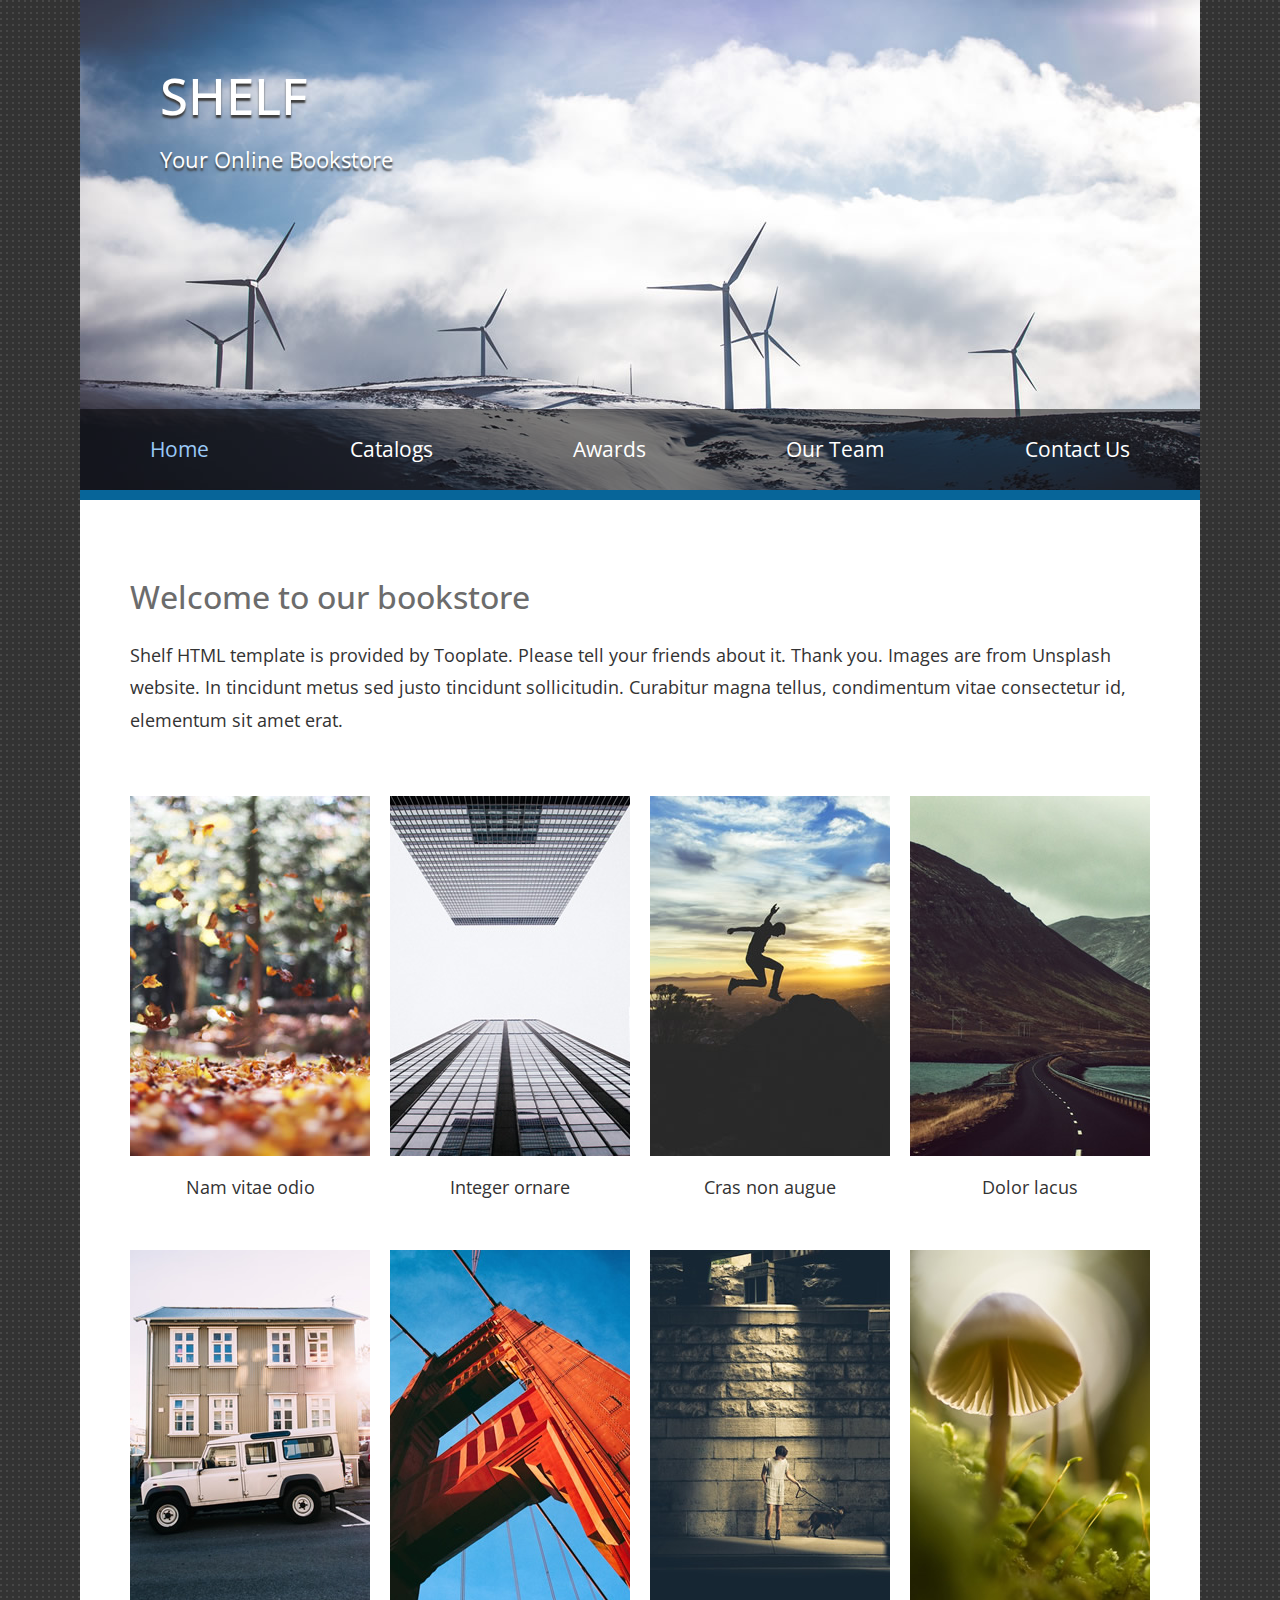
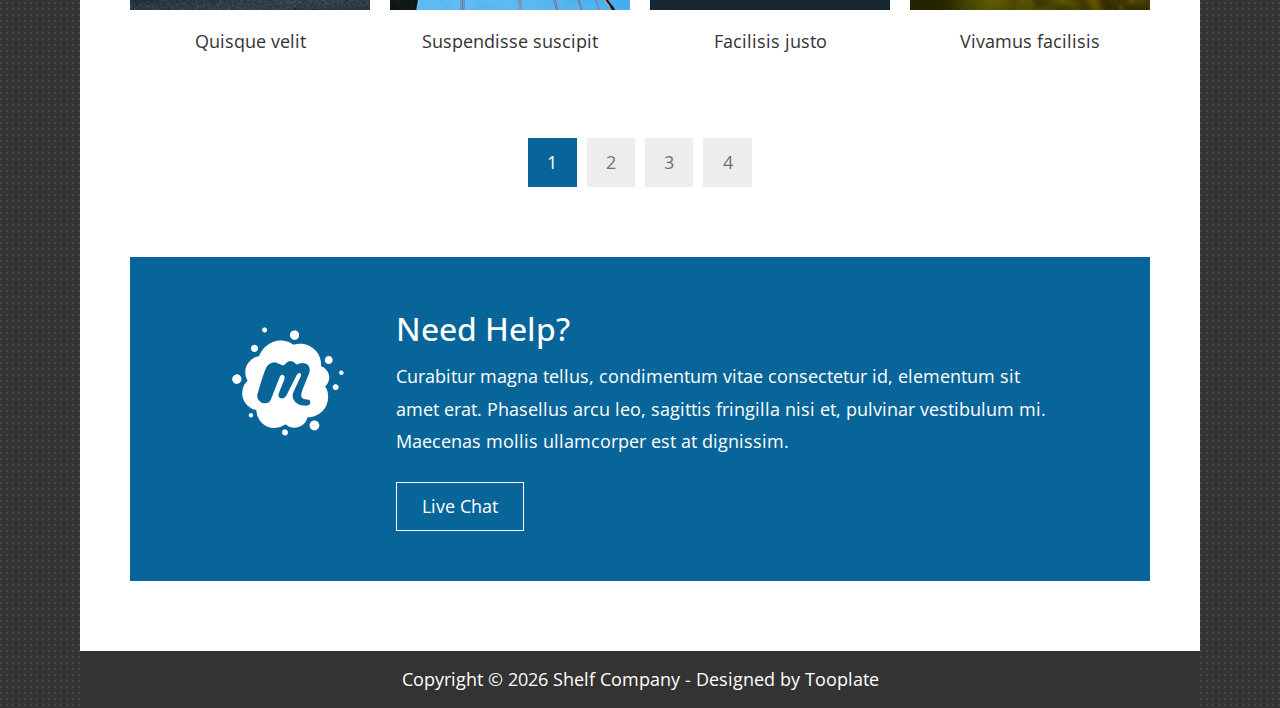
<file: templates/index.html>
<!DOCTYPE html>
<html>
<head>
    <meta charset="utf-8">
    <meta http-equiv="X-UA-Compatible" content="IE=edge">
    <meta name="viewport" content="width=device-width, initial-scale=1">
<!--

Template 2092 Shelf

http://www.tooplate.com/view/2092-shelf

-->
    <title>SHELF - Your Online Bookstore</title>

    <!-- load stylesheets -->
    <link rel="stylesheet" href="https://fonts.googleapis.com/css?family=Open+Sans:300,400">  <!-- Google web font "Open Sans" -->
    <link rel="stylesheet" href="font-awesome-4.7.0/css/font-awesome.min.css">                <!-- Font Awesome -->
    <link rel="stylesheet" href="css/bootstrap.min.css">                                      <!-- Bootstrap style -->
    <link rel="stylesheet" href="css/tooplate-style.css">                                   <!-- Templatemo style -->

    <!-- HTML5 shim and Respond.js for IE8 support of HTML5 elements and media queries -->
    <!-- WARNING: Respond.js doesn't work if you view the page via file:// -->
        <!--[if lt IE 9]>
          <script src="https://oss.maxcdn.com/html5shiv/3.7.2/html5shiv.min.js"></script>
          <script src="https://oss.maxcdn.com/respond/1.4.2/respond.min.js"></script>
          <![endif]-->
</head>

    <body>
        
        <div class="container">
            <header class="tm-site-header">
                <h1 class="tm-site-name">Shelf</h1>
                <p class="tm-site-description">Your Online Bookstore</p>
                
                <nav class="navbar navbar-expand-md tm-main-nav-container">
                    <button class="navbar-toggler" type="button" data-toggle="collapse" data-target="#tmMainNav" aria-controls="tmMainNav" aria-expanded="false" aria-label="Toggle navigation">
                            <i class="fa fa-bars"></i>
                    </button>

                    <div class="collapse navbar-collapse tm-main-nav" id="tmMainNav">
                        <ul class="nav nav-fill tm-main-nav-ul">
                            <li class="nav-item"><a class="nav-link active" href="index.html">Home</a></li>
                            <li class="nav-item"><a class="nav-link" href="#">Catalogs</a></li>
                            <li class="nav-item"><a class="nav-link" href="#">Awards</a></li>
                            <li class="nav-item"><a class="nav-link" href="team.html">Our Team</a></li>
                            <li class="nav-item"><a class="nav-link" href="contact.html">Contact Us</a></li>
                        </ul>
                    </div>
                </nav>
                
            </header>
            
            <div class="tm-main-content">
                <section class="tm-margin-b-l">
                    <header>
                        <h2 class="tm-main-title">Welcome to our bookstore</h2>    
                    </header>
                    
                    <p>Shelf HTML template is provided by Tooplate. Please tell your friends about it. Thank you. Images are from Unsplash website. In tincidunt metus sed justo tincidunt sollicitudin. Curabitur magna tellus, condimentum vitae consectetur id, elementum sit amet erat.</p>
                    
                    <div class="tm-gallery">
                        <div class="row">
                            <figure class="col-lg-3 col-md-4 col-sm-6 col-12 tm-gallery-item">
                                <a href="preview.html">
                                    <div class="tm-gallery-item-overlay">
                                        <img src="img/image-01.jpg" alt="Image" class="img-fluid tm-img-center">
                                    </div>
                                    
                                    <p class="tm-figcaption">Nam vitae odio</p>
                                </a>
                            </figure>
                            <figure class="col-lg-3 col-md-4 col-sm-6 col-12 tm-gallery-item">
                                <a href="preview.html">
                                    <div class="tm-gallery-item-overlay">
                                        <img src="img/image-02.jpg" alt="Image" class="img-fluid tm-img-center">
                                    </div>
                                    <p class="tm-figcaption">Integer ornare</p>
                                </a>
                            </figure>
                            <figure class="col-lg-3 col-md-4 col-sm-6 col-12 tm-gallery-item">
                                <a href="preview.html">
                                    <div class="tm-gallery-item-overlay">
                                        <img src="img/image-03.jpg" alt="Image" class="img-fluid tm-img-center">
                                    </div>
                                    <p class="tm-figcaption">Cras non augue</p>
                                </a>
                            </figure>
                            <figure class="col-lg-3 col-md-4 col-sm-6 col-12 tm-gallery-item">
                                <a href="preview.html">
                                    <div class="tm-gallery-item-overlay">
                                        <img src="img/image-04.jpg" alt="Image" class="img-fluid tm-img-center">
                                    </div>
                                    <p class="tm-figcaption">Dolor lacus</p>
                                </a>
                            </figure>
                            <figure class="col-lg-3 col-md-4 col-sm-6 col-12 tm-gallery-item">
                                <a href="preview.html">
                                    <div class="tm-gallery-item-overlay">
                                        <img src="img/image-05.jpg" alt="Image" class="img-fluid tm-img-center">
                                    </div>
                                    <p class="tm-figcaption">Quisque velit</p>
                                </a>
                            </figure>
                            <figure class="col-lg-3 col-md-4 col-sm-6 col-12 tm-gallery-item">
                                <a href="preview.html">
                                    <div class="tm-gallery-item-overlay">
                                        <img src="img/image-06.jpg" alt="Image" class="img-fluid tm-img-center">
                                    </div>
                                    <p class="tm-figcaption">Suspendisse suscipit</p>
                                </a>
                            </figure>
                            <figure class="col-lg-3 col-md-4 col-sm-6 col-12 tm-gallery-item">
                                <a href="preview.html">
                                    <div class="tm-gallery-item-overlay">
                                        <img src="img/image-07.jpg" alt="Image" class="img-fluid tm-img-center">
                                    </div>
                                    <p class="tm-figcaption">Facilisis justo</p>
                                </a>
                            </figure>
                            <figure class="col-lg-3 col-md-4 col-sm-6 col-12 tm-gallery-item">
                                <a href="preview.html">
                                    <div class="tm-gallery-item-overlay">
                                        <img src="img/image-08.jpg" alt="Image" class="img-fluid tm-img-center">
                                    </div>
                                    <p class="tm-figcaption">Vivamus facilisis</p>
                                </a>
                            </figure> 
                        </div>   
                    </div>
                    
                    <nav class="tm-gallery-nav">
                        <ul class="nav justify-content-center">
                            <li class="nav-item"><a class="nav-link active" href="#">1</a></li>
                            <li class="nav-item"><a class="nav-link" href="#">2</a></li>
                            <li class="nav-item"><a class="nav-link" href="#">3</a></li>
                            <li class="nav-item"><a class="nav-link" href="#">4</a></li>                    
                        </ul>
                    </nav>
                </section>

                <section class="media tm-highlight tm-highlight-w-icon">

                    <div class="tm-highlight-icon">
                        <i class="fa tm-fa-6x fa-meetup"></i>    
                    </div>                    

                    <div class="media-body">
                        <header>
                            <h2>Need Help?</h2>
                        </header>
                        <p class="tm-margin-b">Curabitur magna tellus, condimentum vitae consectetur id, elementum sit amet erat. Phasellus arcu leo, sagittis fringilla nisi et, pulvinar vestibulum mi. Maecenas mollis ullamcorper est at dignissim.</p>
                        <a href="" class="tm-white-bordered-btn">Live Chat</a>
                    </div>                    
                </section>
            </div>

            <footer>
                Copyright &copy; <span class="tm-current-year">2018</span> Shelf Company 
                
                - Designed by Tooplate
            </footer>    
        </div>
        
        <!-- load JS files -->
        <script src="js/jquery-1.11.3.min.js"></script>         <!-- jQuery (https://jquery.com/download/) -->
        <script src="js/popper.min.js"></script>                <!-- Popper (https://popper.js.org/) -->
        <script src="js/bootstrap.min.js"></script>             <!-- Bootstrap (https://getbootstrap.com/) -->
        <script>     
       
            $(document).ready(function(){
                
                // Update the current year in copyright
                $('.tm-current-year').text(new Date().getFullYear());

            });

        </script>             

</body>
</html>
</file>
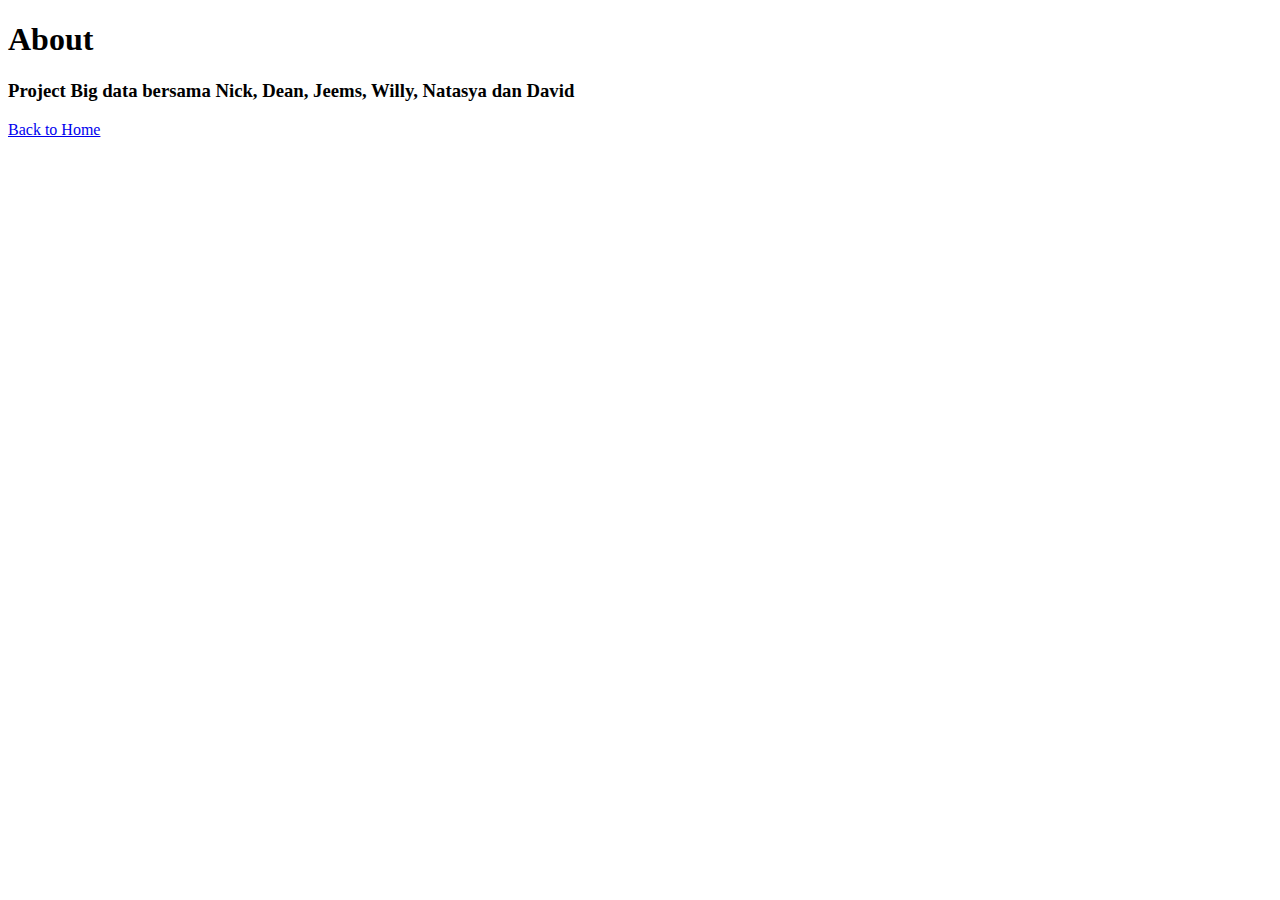
<file: templates/about.html>
<!DOCTYPE html>
<html lang="en">
<head>
  <meta charset="UTF-8">
  <meta name="viewport" content="width=device-width, initial-scale=1.0">
  <title>About | Book Recommender System</title>
</head>
<body>
  <h1>About</h1>
  <h3>Project Big data bersama Nick, Dean, Jeems, Willy, Natasya dan David</h3>
  <a href="/">Back to Home</a>
</body>
</html>
</file>
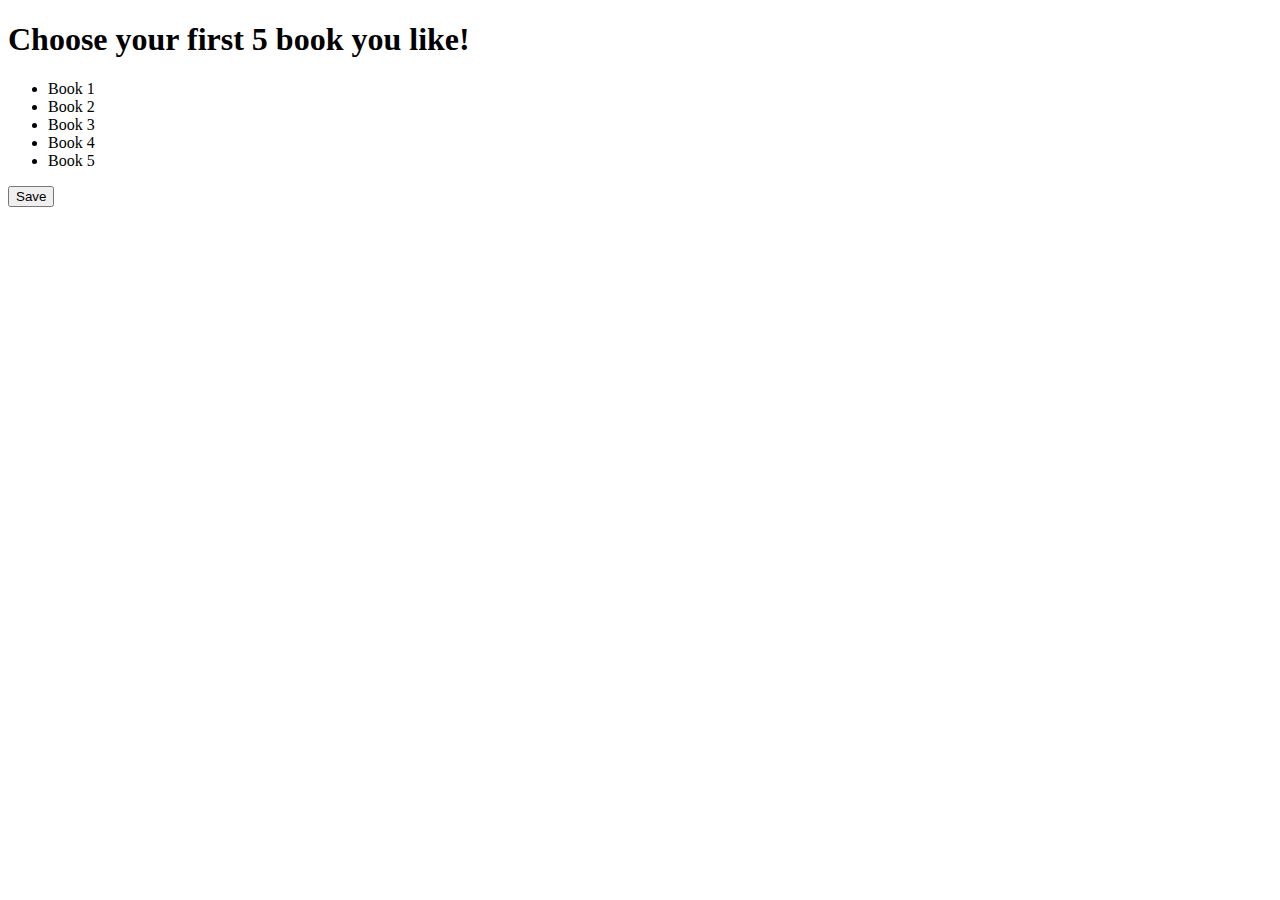
<file: templates/first_rating.html>
<!DOCTYPE html>
<html lang="en">
<head>
  <meta charset="UTF-8">
  <meta name="viewport" content="width=device-width, initial-scale=1.0">
  <title>First Rating | Book Recommender System</title>
</head>
<body>
  <h1>Choose your first 5 book you like!</h1>
  <ul>
    <li>Book 1</li>
    <li>Book 2</li>
    <li>Book 3</li>
    <li>Book 4</li>
    <li>Book 5</li>
  </ul>
  <a href="/home/"><button>Save</button></a>
</body>
</html>
</file>
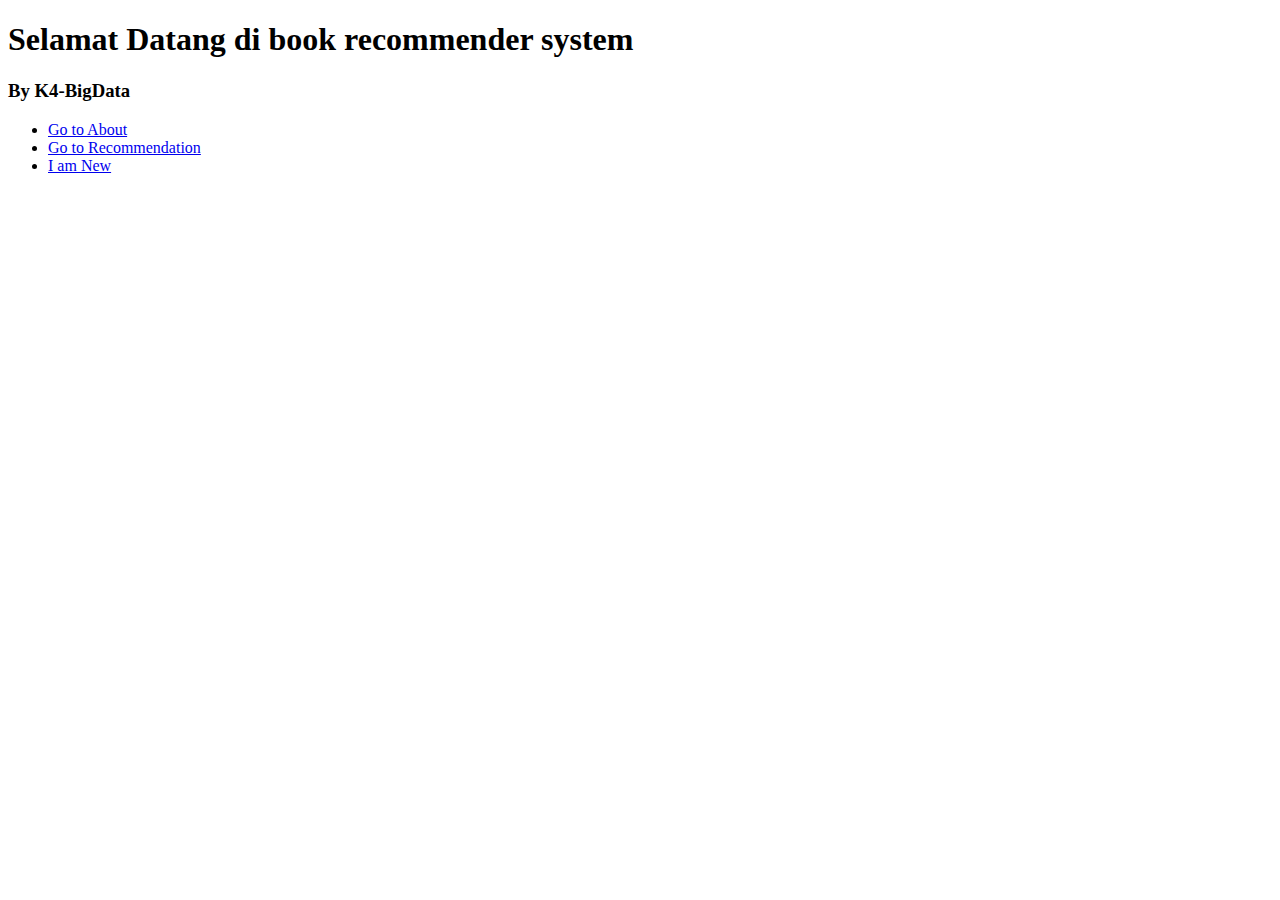
<file: templates/index2.html>
<!DOCTYPE html>
<html lang="en">
<head>
  <meta charset="UTF-8">
  <meta name="viewport" content="width=device-width, initial-scale=1.0">
  <title>Selamat Datang | Book Recommender System</title>
</head>
<body>
  <h1>Selamat Datang di book recommender system</h1>
  <h3>By K4-BigData</h3>
  <ul>
    <li>
      <a href="/about/">Go to About</a>
    </li>
    <li>
      <a href="/home/">Go to Recommendation</a>
    </li>
    <li>
      <a href="/home/first-5-books">I am New</a>
    </li>
  </ul>
</body>
</html>
</file>
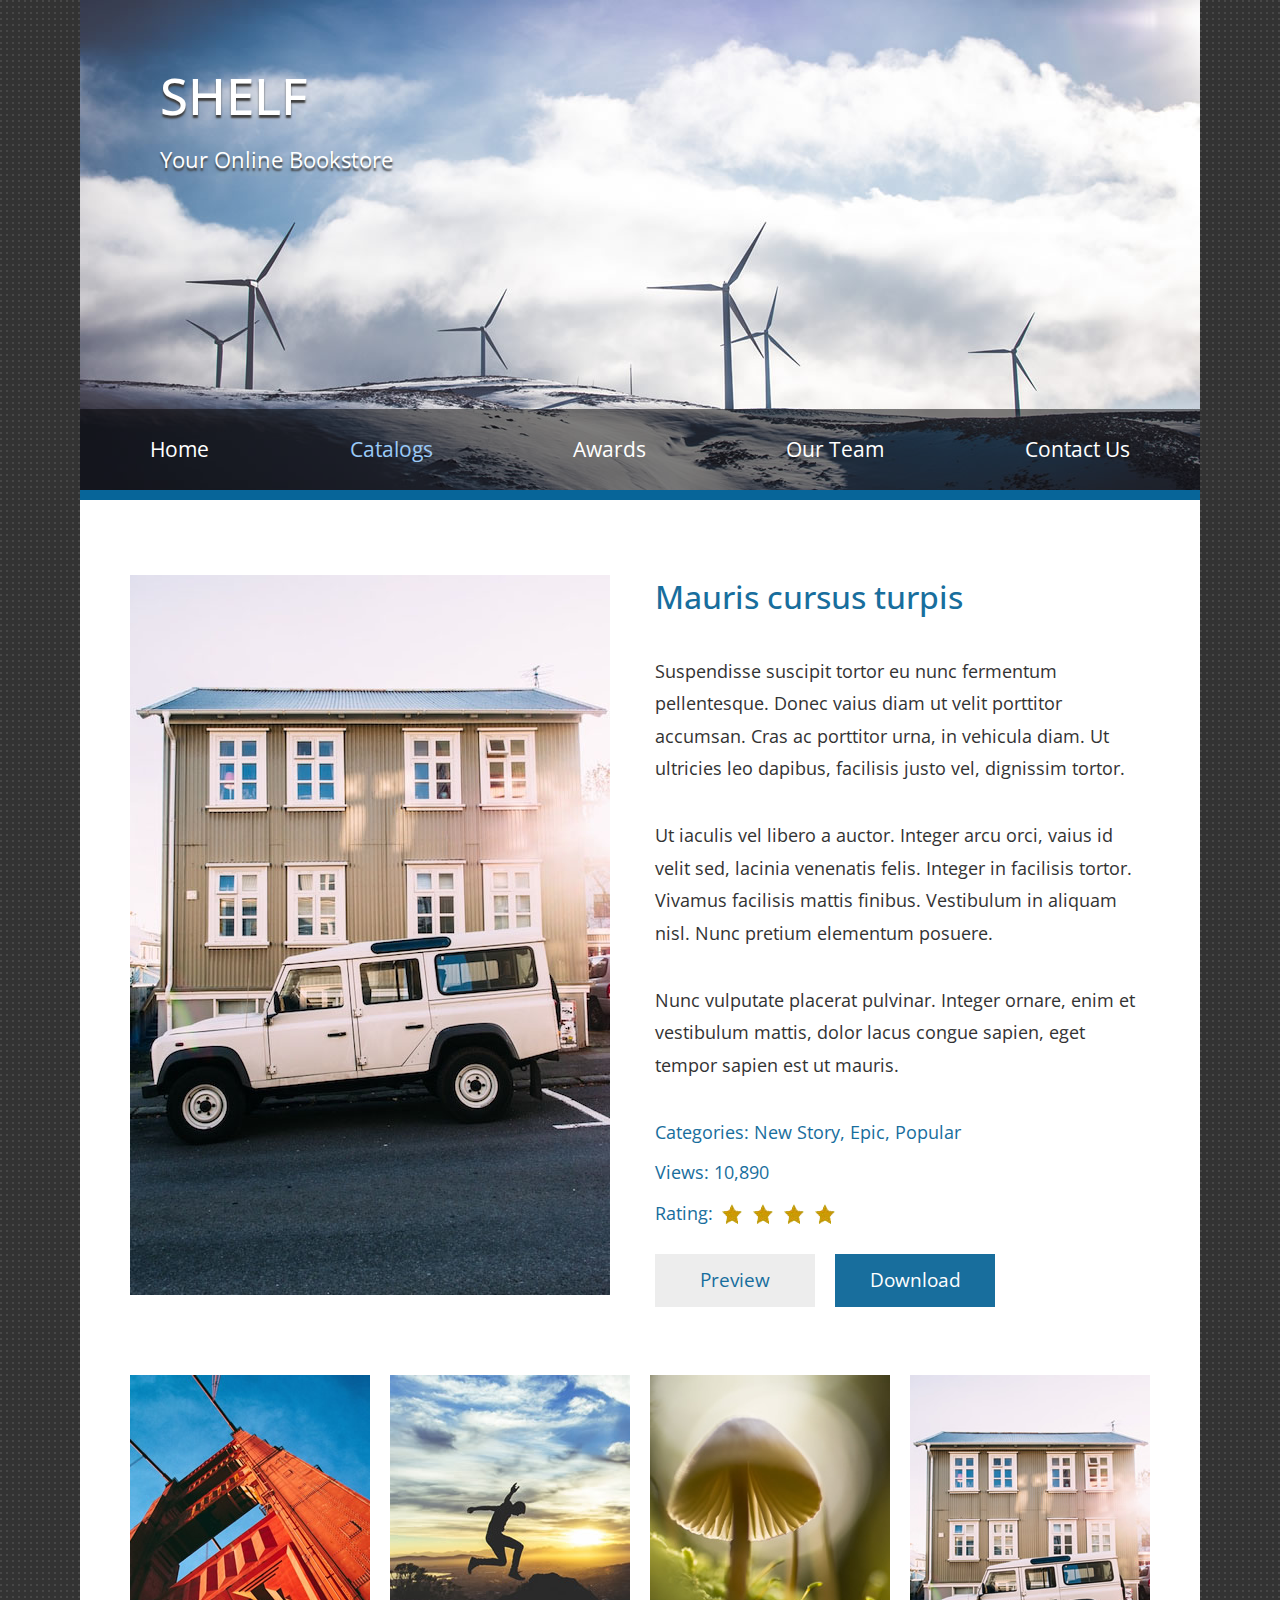
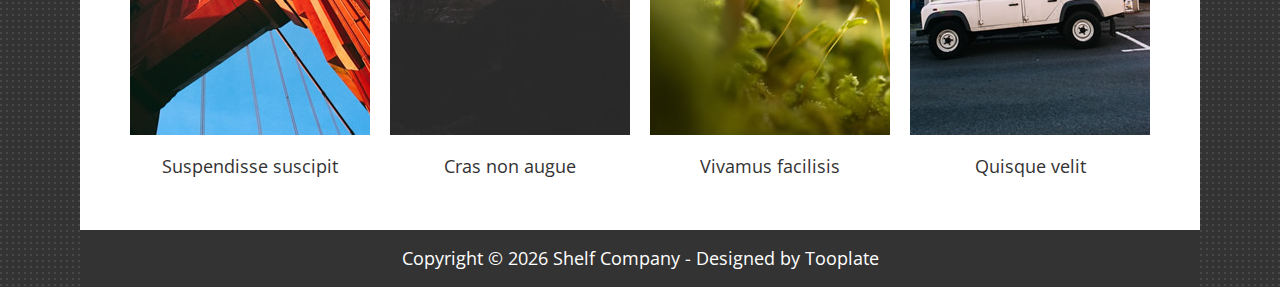
<file: templates/preview.html>
<!DOCTYPE html>
<html>
<head>
    <meta charset="utf-8">
    <meta http-equiv="X-UA-Compatible" content="IE=edge">
    <meta name="viewport" content="width=device-width, initial-scale=1">
<!--

Template 2092 Shelf

http://www.tooplate.com/view/2092-shelf

-->
    <title>SHELF - Your Online Bookstore</title>

    <!-- load stylesheets -->
    <link rel="stylesheet" href="https://fonts.googleapis.com/css?family=Open+Sans:300,400">  <!-- Google web font "Open Sans" -->
    <link rel="stylesheet" href="font-awesome-4.7.0/css/font-awesome.min.css">                <!-- Font Awesome -->
    <link rel="stylesheet" href="css/bootstrap.min.css">                                      <!-- Bootstrap style -->
    <link rel="stylesheet" href="css/tooplate-style.css">                                   <!-- Templatemo style -->

    <!-- HTML5 shim and Respond.js for IE8 support of HTML5 elements and media queries -->
    <!-- WARNING: Respond.js doesn't work if you view the page via file:// -->
        <!--[if lt IE 9]>
          <script src="https://oss.maxcdn.com/html5shiv/3.7.2/html5shiv.min.js"></script>
          <script src="https://oss.maxcdn.com/respond/1.4.2/respond.min.js"></script>
          <![endif]-->
</head>

    <body>
        
        <div class="container">
            <header class="tm-site-header">
                <h1 class="tm-site-name">Shelf</h1>
                <p class="tm-site-description">Your Online Bookstore</p>
                
                <nav class="navbar navbar-expand-md tm-main-nav-container">
                    <button class="navbar-toggler" type="button" data-toggle="collapse" data-target="#tmMainNav" aria-controls="tmMainNav" aria-expanded="false" aria-label="Toggle navigation">
                            <i class="fa fa-bars"></i>
                    </button>

                    <div class="collapse navbar-collapse tm-main-nav" id="tmMainNav">
                        <ul class="nav nav-fill tm-main-nav-ul">
                            <li class="nav-item"><a class="nav-link" href="index.html">Home</a></li>
                            <li class="nav-item"><a class="nav-link active" href="#">Catalogs</a></li>
                            <li class="nav-item"><a class="nav-link" href="#">Awards</a></li>
                            <li class="nav-item"><a class="nav-link" href="team.html">Our Team</a></li>
                            <li class="nav-item"><a class="nav-link" href="contact.html">Contact Us</a></li>
                        </ul>
                    </div>    
                </nav>
                
            </header>
            
            <div class="tm-main-content no-pad-b">
                    
                <section class="row tm-item-preview">
                    <div class="col-md-6 col-sm-12 mb-md-0 mb-5">
                        <img src="img/image-05-preview.jpg" alt="Image" class="img-fluid tm-img-center-sm">
                    </div>
                    <div class="col-md-6 col-sm-12">
                        <h2 class="tm-blue-text tm-margin-b-p">Mauris cursus turpis</h2>
                        <p class="tm-margin-b-p">Suspendisse suscipit tortor eu nunc fermentum pellentesque. Donec vaius diam ut velit porttitor accumsan. Cras ac porttitor urna, in vehicula diam. Ut ultricies leo dapibus, facilisis justo vel, dignissim tortor.</p>
                        <p class="tm-margin-b-p">Ut iaculis vel libero a auctor. Integer arcu orci, vaius id velit sed, lacinia venenatis felis. Integer in facilisis tortor. Vivamus facilisis mattis finibus. Vestibulum in aliquam nisl. Nunc pretium elementum posuere.</p>
                        <p class="tm-margin-b-p">Nunc vulputate placerat pulvinar. Integer ornare, enim et vestibulum mattis, dolor lacus congue sapien, eget tempor sapien est ut mauris.</p>
                        <p class="tm-blue-text tm-margin-b-s">Categories: <a href="#" class="tm-blue-text">New Story</a>, <a href="#" class="tm-blue-text">Epic</a>, <a href="#" class="tm-blue-text">Popular</a></p>
                        <p class="tm-blue-text tm-margin-b-s">Views: 10,890</p>
                        <p class="tm-blue-text tm-margin-b">Rating: <img src="img/star.png" alt="Star image"> <img src="img/star.png" alt="Star image"> <img src="img/star.png" alt="Star image"> <img src="img/star.png" alt="Star image"></p>
                        <a href="#" class="tm-btn tm-btn-gray tm-margin-r-20 tm-margin-b-s">Preview</a><a href="#" class="tm-btn tm-btn-blue">Download</a>
                    </div>
                </section>

                <div class="tm-gallery no-pad-b">
                    <div class="row">
                        <figure class="col-lg-3 col-md-4 col-sm-6 col-12 tm-gallery-item mb-5">
                            <a href="preview.html">
                                <div class="tm-gallery-item-overlay">
                                    <img src="img/image-06.jpg" alt="Image" class="img-fluid tm-img-center">
                                </div>
                                <p class="tm-figcaption no-pad-b">Suspendisse suscipit</p>
                            </a>
                        </figure>
                        <figure class="col-lg-3 col-md-4 col-sm-6 col-12 tm-gallery-item mb-5">
                            <a href="preview.html">
                                <div class="tm-gallery-item-overlay">
                                    <img src="img/image-03.jpg" alt="Image" class="img-fluid tm-img-center">
                                </div>
                                <p class="tm-figcaption no-pad-b">Cras non augue</p>
                            </a>
                        </figure>
                        <figure class="col-lg-3 col-md-4 col-sm-6 col-12 tm-gallery-item mb-5">
                            <a href="preview.html">
                                <div class="tm-gallery-item-overlay">
                                    <img src="img/image-08.jpg" alt="Image" class="img-fluid tm-img-center">
                                </div>
                                <p class="tm-figcaption no-pad-b">Vivamus facilisis</p>
                            </a>
                        </figure> 
                        <figure class="col-lg-3 col-md-4 col-sm-6 col-12 tm-gallery-item mb-5">
                            <a href="preview.html">
                                <div class="tm-gallery-item-overlay">
                                    <img src="img/image-05.jpg" alt="Image" class="img-fluid tm-img-center">
                                </div>
                                <p class="tm-figcaption no-pad-b">Quisque velit</p>
                            </a>
                        </figure>
                    </div>   
                </div>                    
                            
            </div>

            <footer>
                Copyright &copy; <span class="tm-current-year">2018</span> Shelf Company 
                
                - Designed by Tooplate
            </footer>    
        </div>
        
        <!-- load JS files -->
        <script src="js/jquery-1.11.3.min.js"></script>         <!-- jQuery (https://jquery.com/download/) -->
        <script src="js/popper.min.js"></script>                <!-- Popper (https://popper.js.org/) -->
        <script src="js/bootstrap.min.js"></script>             <!-- Bootstrap (https://getbootstrap.com/) -->
        <script>     
       
            $(document).ready(function(){
                
                // Update the current year in copyright
                $('.tm-current-year').text(new Date().getFullYear());

            });

        </script>             

</body>
</html>
</file>
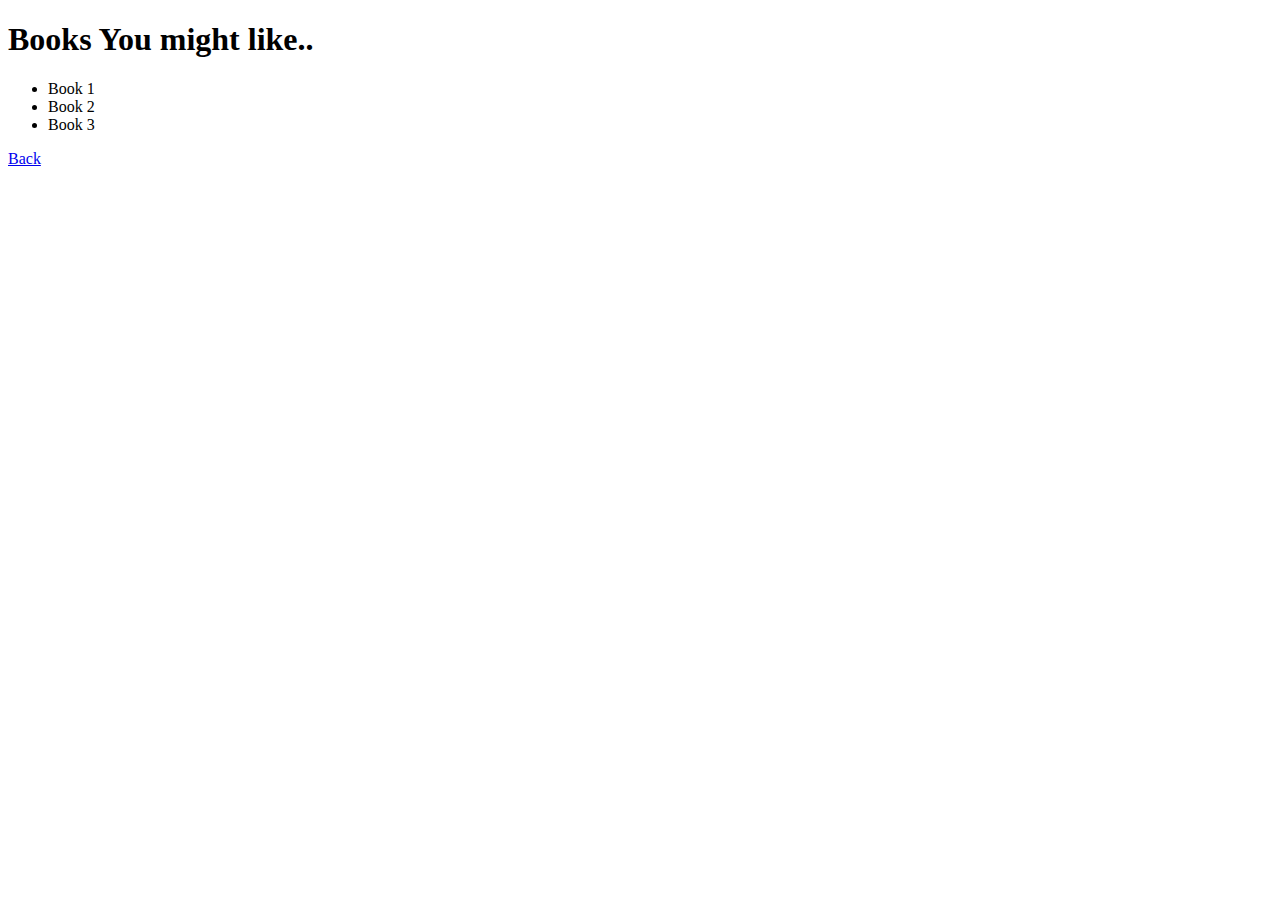
<file: templates/recommendation.html>
<!DOCTYPE html>
<html lang="en">
<head>
  <meta charset="UTF-8">
  <meta name="viewport" content="width=device-width, initial-scale=1.0">
  <title>Home | Book Recommender System</title>
</head>
<body>
  <h1>Books You might like..</h1>
  <ul>
    <li>Book 1</li>
    <li>Book 2</li>
    <li>Book 3</li>
  </ul>
  <a href="/">Back</a>
</body>
</html>
</file>
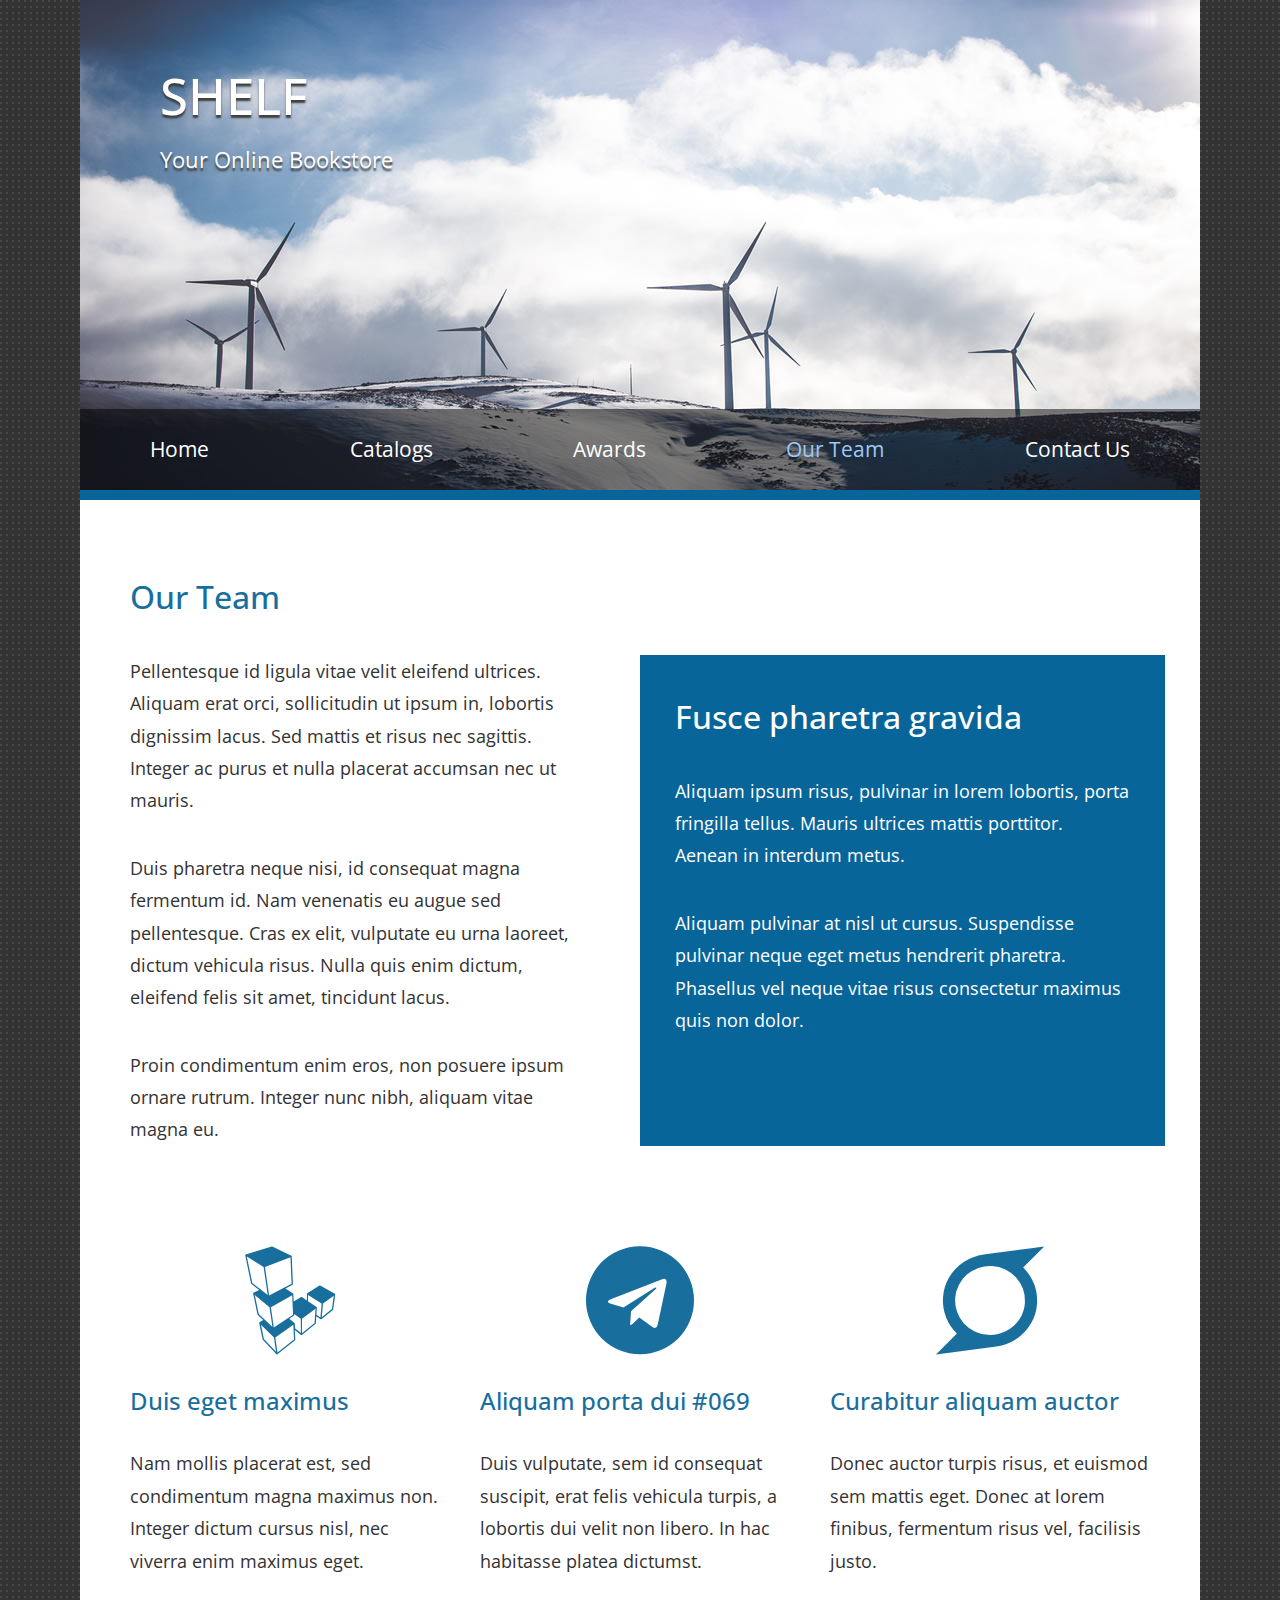
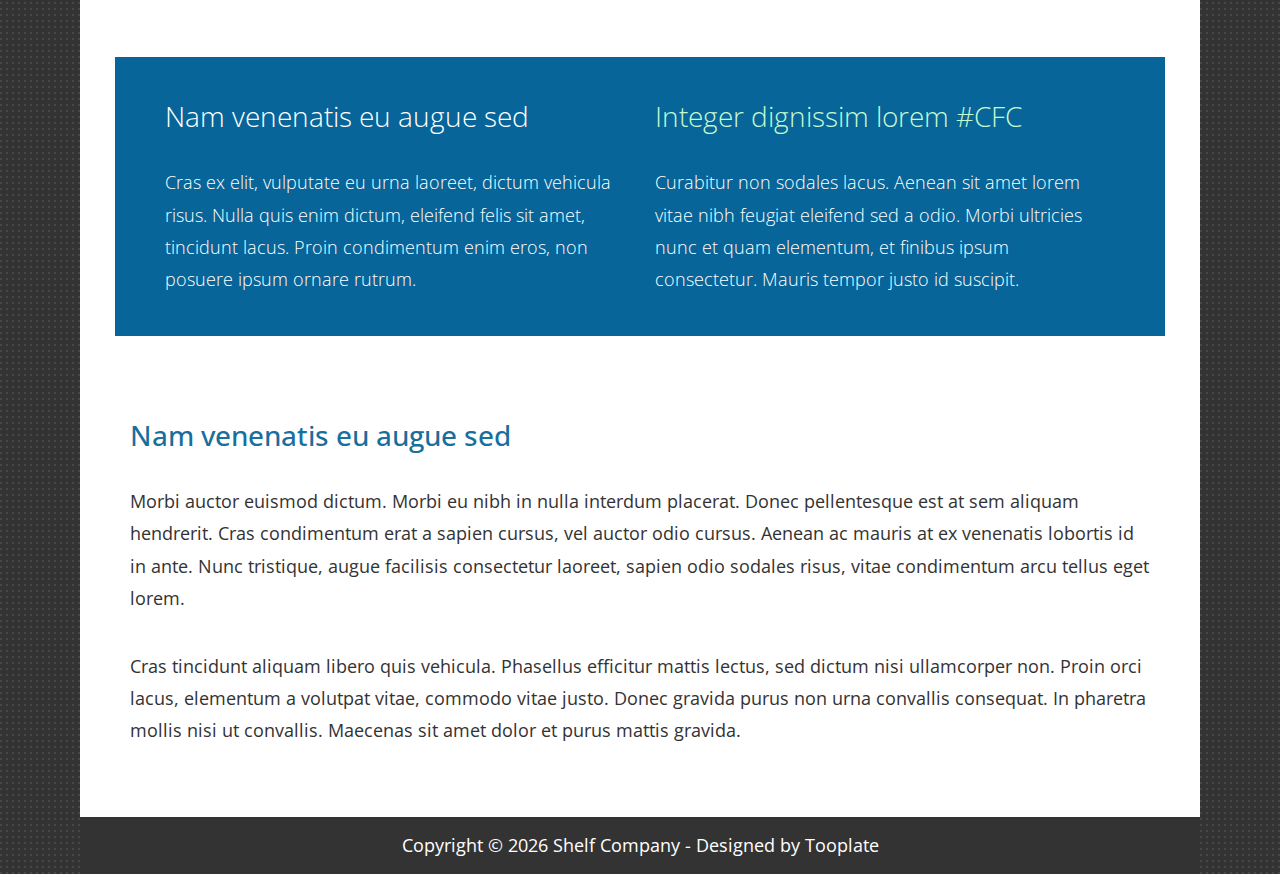
<file: templates/team.html>
<!DOCTYPE html>
<html lang="en">
<head>
    <meta charset="utf-8">
    <meta http-equiv="X-UA-Compatible" content="IE=edge">
    <meta name="viewport" content="width=device-width, initial-scale=1">
<!--

Template 2092 Shelf

http://www.tooplate.com/view/2092-shelf

-->
    <title>SHELF - Your Online Bookstore</title>

    <!-- load stylesheets -->
    <link rel="stylesheet" href="https://fonts.googleapis.com/css?family=Open+Sans:300,400">  <!-- Google web font "Open Sans" -->
    <link rel="stylesheet" href="font-awesome-4.7.0/css/font-awesome.min.css">                <!-- Font Awesome -->
    <link rel="stylesheet" href="css/bootstrap.min.css">                                      <!-- Bootstrap style -->
    <link rel="stylesheet" href="css/tooplate-style.css">                                   <!-- Templatemo style -->

    <!-- HTML5 shim and Respond.js for IE8 support of HTML5 elements and media queries -->
    <!-- WARNING: Respond.js doesn't work if you view the page via file:// -->
        <!--[if lt IE 9]>
          <script src="https://oss.maxcdn.com/html5shiv/3.7.2/html5shiv.min.js"></script>
          <script src="https://oss.maxcdn.com/respond/1.4.2/respond.min.js"></script>
          <![endif]-->
</head>

    <body>
        
        <div class="container">
            <header class="tm-site-header">
                <h1 class="tm-site-name">Shelf</h1>
                <p class="tm-site-description">Your Online Bookstore</p>
                
                <nav class="navbar navbar-expand-md tm-main-nav-container">
                    <button class="navbar-toggler" type="button" data-toggle="collapse" data-target="#tmMainNav" aria-controls="tmMainNav" aria-expanded="false" aria-label="Toggle navigation">
                            <i class="fa fa-bars"></i>
                    </button>

                    <div class="collapse navbar-collapse tm-main-nav" id="tmMainNav">
                        <ul class="nav nav-fill tm-main-nav-ul">
                            <li class="nav-item"><a class="nav-link" href="index.html">Home</a></li>
                            <li class="nav-item"><a class="nav-link" href="#">Catalogs</a></li>
                            <li class="nav-item"><a class="nav-link" href="#">Awards</a></li>
                            <li class="nav-item"><a class="nav-link active" href="team.html">Our Team</a></li>
                            <li class="nav-item"><a class="nav-link" href="contact.html">Contact Us</a></li>
                        </ul>
                    </div>    
                </nav>
                
            </header>
            
            <div class="tm-main-content">                    
                <section class="row tm-item-preview tm-margin-b-xl">
                    <div class="col-12">
                        <h2 class="tm-blue-text tm-margin-b-p">Our Team</h2>
                    </div>
                    <div class="col-md-6 col-sm-12 mb-md-0 mb-5">         
                        <div class="mr-lg-5">
                            <p class="tm-margin-b-p">Pellentesque id ligula vitae velit eleifend ultrices. Aliquam erat orci, sollicitudin ut ipsum in, lobortis dignissim lacus. Sed mattis et risus nec sagittis. Integer ac purus et nulla placerat accumsan nec ut mauris.</p>
                            <p class="tm-margin-b-p">Duis pharetra neque nisi, id consequat magna fermentum id. Nam venenatis eu augue sed pellentesque. Cras ex elit, vulputate eu urna laoreet, dictum vehicula risus. Nulla quis enim dictum, eleifend felis sit amet, tincidunt lacus.</p>
                            <p>Proin condimentum enim eros, non posuere ipsum ornare rutrum. Integer nunc nibh, aliquam vitae magna eu.</p>                        
                        </div>                                       
                    </div>
                    <div class="col-md-6 col-sm-12 tm-highlight tm-small-pad">
                        <h2 class="tm-margin-b-p">Fusce pharetra gravida</h2>
                        <p class="tm-margin-b-p">Aliquam ipsum risus, pulvinar in lorem lobortis, porta fringilla tellus. Mauris ultrices mattis porttitor. Aenean in interdum metus.</p>
                        <p>Aliquam pulvinar at nisl ut cursus. Suspendisse pulvinar neque eget metus hendrerit pharetra. Phasellus vel neque vitae risus consectetur maximus quis non dolor.</p>
                    </div>
                </section>

                <div class="row tm-margin-b-ll">
                    <article class="col-12 col-sm-12 col-md-4 col-lg-4 mb-md-0 mb-5">
                        <div class="text-center tm-margin-b-30"><i class="fa tm-fa-6x fa-linode tm-blue-text"></i></div>
                        <header class="tm-margin-b-30"><h3 class="tm-blue-text tm-h3">Duis eget maximus</h3></header>
                        <p>Nam mollis placerat est, sed condimentum magna maximus non. Integer dictum cursus nisl, nec viverra enim maximus eget.</p>
                    </article>
                    <article class="col-12 col-sm-12 col-md-4 col-lg-4 mb-md-0 mb-5">
                        <div class="text-center tm-margin-b-30"><i class="fa tm-fa-6x fa-telegram tm-blue-text"></i></div>
                        <header class="tm-margin-b-30"><h3 class="tm-blue-text tm-h3">Aliquam porta dui #069</h3></header>
                        <p>Duis vulputate, sem id consequat suscipit, erat felis vehicula turpis, a lobortis dui velit non libero. In hac habitasse platea dictumst.</p>
                    </article>
                    <article class="col-12 col-sm-12 col-md-4 col-lg-4 mb-md-0 mb-5">
                        <div class="text-center tm-margin-b-30"><i class="fa tm-fa-6x fa-superpowers tm-blue-text"></i></div>
                        <header class="tm-margin-b-30"><h3 class="tm-blue-text tm-h3">Curabitur aliquam auctor</h3></header>
                        <p>Donec auctor turpis risus, et euismod sem mattis eget. Donec at lorem finibus, fermentum risus vel, facilisis justo.</p>
                    </article>
                </div>

                <div class="row tm-hightlight tm-margin-b-ll tm-highlight tm-small-pad">
                    <article class="col-12 col-sm-12 col-md-6 col-lg-6 tm-font-thin mb-md-0 mb-5">
                        <header class="tm-margin-b-30"><h3 class="tm-font-thin">Nam venenatis eu augue sed</h3></header>
                        <p>Cras ex elit, vulputate eu urna laoreet, dictum vehicula risus. Nulla quis enim dictum, eleifend felis sit amet, tincidunt lacus. Proin condimentum enim eros, non posuere ipsum ornare rutrum.</p>
                    </article>
                    <article class="col-12 col-sm-12 col-md-6 col-lg-6 tm-font-thin">
                        <header class="tm-margin-b-30"><h3 class="tm-green-text tm-font-thin">Integer dignissim lorem #CFC</h3></header>
                        <p>Curabitur non sodales lacus. Aenean sit amet lorem vitae nibh feugiat eleifend sed a odio. Morbi ultricies nunc et quam elementum, et finibus ipsum consectetur. Mauris tempor justo id suscipit.</p>
                    </article>
                </div>  

                <div class="row">
                    <article class="col-12">
                        <header class="tm-margin-b-30">
                            <h3 class="tm-blue-text">Nam venenatis eu augue sed</h3>
                        </header>
                        <p class="tm-margin-b-p">Morbi auctor euismod dictum. Morbi eu nibh in nulla interdum placerat. Donec pellentesque est at sem aliquam hendrerit. Cras condimentum erat a sapien cursus, vel auctor odio cursus. Aenean ac mauris at ex venenatis lobortis id in ante. Nunc tristique, augue facilisis consectetur laoreet, sapien odio sodales risus, vitae condimentum arcu tellus eget lorem.</p>
                            <p>Cras tincidunt aliquam libero quis vehicula. Phasellus efficitur mattis lectus, sed dictum nisi ullamcorper non. Proin orci lacus, elementum a volutpat vitae, commodo vitae justo. Donec gravida purus non urna convallis consequat. In pharetra mollis nisi ut convallis. Maecenas sit amet dolor et purus mattis gravida.</p>
                    </article>
                </div>               
                            
            </div>

            <footer>
                Copyright &copy; <span class="tm-current-year">2018</span> Shelf Company 
                
                - Designed by Tooplate
            </footer>    
        </div>
        
        <!-- load JS files -->
        <script src="js/jquery-1.11.3.min.js"></script>         <!-- jQuery (https://jquery.com/download/) -->
        <script src="js/popper.min.js"></script>                <!-- Popper (https://popper.js.org/) -->
        <script src="js/bootstrap.min.js"></script>             <!-- Bootstrap (https://getbootstrap.com/) -->
        <script>     
       
            $(document).ready(function(){
                
                // Update the current year in copyright
                $('.tm-current-year').text(new Date().getFullYear());

            });

        </script>             

</body>
</html>
</file>
<file: templates/css/tooplate-style.css>
/*

Template 2092 Shelf

http://www.tooplate.com/view/2092-shelf

*/

body {
	font-family: 'Open Sans', Helvetica, Arial, sans-serif;
	font-size: 18px;
	background: url('../img/shelf-bg.jpg');
	padding: 0 15px;
	overflow-x: hidden;
}

a, button { transition: all 0.3s ease; }
a:hover,
a:focus {
	text-decoration: none;
	outline: none;
}
h1, h2, h3, h4, h5, h6 { line-height: 1.4; }
p { 
	line-height: 1.8;
	margin-bottom: 0;
}

p, .tm-gallery-item .tm-figcaption { color: #333; }
.tm-font-thin { font-weight: 300; }

button {
	cursor: pointer;
	border: none;
}
button:focus { outline: none; }

.tm-btn {
	display: inline-block;
	font-size: 1.2rem;
	padding-top: 12px;
	padding-bottom: 12px;
	text-align: center;
	width: 160px;
}

.tm-btn-blue {
	color: white;
	background-color: #186e9d;
}

.tm-btn-blue:hover,
.tm-btn-blue:focus {
	color: white;
	background-color: #389fd7;
}

.tm-btn-gray {
	color: #186e9d;
	background-color: #ededed;
}

.tm-btn-gray:hover,
.tm-btn-gray:focus {
	background-color: #c6c6c6;
}

.tm-blue-text { color: #186e9d; }
.tm-green-text { color: #C5F9D0; }

.navbar-toggler {
	background: rgba(0,0,0,0.5);
    border: none;
    border-radius: 0;
    color: white;
    display: block;
    padding: 0.6rem 1rem;    
    margin-left: auto;
    margin-right: 0;
}

.container {
	background-color: white;
    max-width: 1120px;
    padding: 0;
    margin: 0 auto;  
}

.tm-site-name {
	font-size: 3.2rem;
	text-transform: uppercase;
}

.tm-site-name,
.tm-site-description {
	color: white;
	text-shadow: 0px 3px 2px rgba(62,62,62,1);
}

.tm-site-description { font-size: 1.4rem; }

.tm-site-header {
	background: url('../img/header-01.jpg') no-repeat;
	background-size: cover;
	height: 300px;
	padding: 60px 80px;
	position: relative;
	border-bottom: 10px solid #076599;
}

.tm-main-nav-ul { flex-flow: column; }

.tm-main-nav-container {
	position: fixed;
    width: 100%;
	top: 5px;
	right: 10px;    
    width: 200px;
    z-index: 1000;
}

.tm-main-nav { background-color: rgba(0,0,0,0.5); }

.tm-main-nav .nav-link {
	color: white;
	font-size: 1.3rem;
	padding: 15px 20px;
}

.tm-main-nav .nav-link.active,
.tm-main-nav .nav-link:hover,
.tm-main-nav .nav-link:focus {
	color: #9AC9F7;
}

.tm-main-content { padding: 35px 30px; }

.tm-main-title { 
	color: #6C6C6C;
	margin-bottom: 1.2rem;
}

.tm-gallery {
	padding-top: 60px;
	padding-bottom: 35px;
	margin: 0 auto;
}

.tm-gallery .row {
	margin-left: -10px;
	margin-right: -10px;
}

.tm-gallery-item {
	padding-left: 10px;
	padding-right: 10px;
}

.tm-gallery-item img { 
	opacity: 1; 
	-webkit-transition: .3s ease-in-out;
	transition: .3s ease-in-out;
}

/* https://codepen.io/nxworld/pen/ZYNOBZ */
.tm-gallery-item-overlay {
	background: #0066CC;
	max-width: 240px;
	margin-left: auto;
	margin-right: auto;
}

.tm-gallery-item:hover img { opacity: 0.5; }
.tm-gallery-item:hover .tm-figcaption {	color: #186e9d; }

.tm-img-center {
	display: block;
	margin-left: auto;
	margin-right: auto;
}

.tm-img-center-sm {
	display: block;
	margin-left: auto;
	margin-right: auto;
}

.tm-figcaption {
	padding-top: 15px;
	padding-bottom: 30px;
	text-align: center;
}

.tm-gallery-nav { text-align: center; }

.tm-gallery-nav .nav-item {
	margin-right: 10px;
	margin-bottom: 10px;
}

.tm-gallery-nav .nav-item:last-child { margin-right: 0; }

.tm-gallery-nav .nav-link {	
	background-color: #EDEDED;
	color: #717171;
    padding: .7rem 1.2rem;    
}

.tm-gallery-nav .nav-item:last-child { margin-right: 0; }
.tm-gallery-nav	.nav-link.active,
.tm-gallery-nav .nav-link:focus,
.tm-gallery-nav .nav-link:hover {
	background: #076599;
    color: white;
}

.media-body {
    -ms-flex: 1;
    flex: 1 1 auto;
    width: 100%;
}

.tm-margin-b-l { margin-bottom: 60px; }
.tm-margin-b-ll { margin-bottom: 80px; }
.tm-margin-b-xl { margin-bottom: 100px; }
.tm-margin-b { margin-bottom: 25px; }
.tm-margin-b-30 { margin-bottom: 30px; }
.tm-margin-b-p,
p.tm-margin-b-p { margin-bottom: 35px; }
.tm-margin-r-20 { margin-right: 20px; }
.tm-margin-b-s { margin-bottom: 8px; }
.no-pad-b { padding-bottom: 0; }
.tm-small-pad { padding: 40px 35px; }

.tm-highlight {
	background-color: #076599;
	color: white;	
	padding: 50px 30px;
}

.tm-highlight-w-icon { flex-flow: column; }
.tm-highlight-icon { padding: 0 0 30px 0; }
.tm-highlight p { color: white; }

.tm-white-bordered-btn {
	color: white;
    border: 1px solid white;
    padding: 10px 25px;
    display: inline-block;
}

.tm-white-bordered-btn:hover,
.tm-white-bordered-btn:focus {
	background-color: white;
}

.tm-fa-6x { font-size: 6em; }
.tm-h3 { font-size: 1.5rem; }

footer {
	background-color: rgba(0,0,0,0.8);
	color: white;
	padding: 15px;
	text-align: center;
}

footer a {
	color: white;
}

footer a:hover {
	color: #FF3;
}


.form-control { 
	border: 1px solid rgba(0, 0, 0, 0.37);
	border-radius: 0; 
	font-size: 1.2rem;
	padding: .75rem .75rem;    
}
.form-control:focus { border-color: #076599; }
.tm-overflow-auto { overflow: auto; }
#google-map {
    height: 360px;
    width: 100%;    
}

@media (min-width: 576px) {
	.tm-main-content { padding: 75px 50px 70px;	}
	.tm-main-content.no-pad-b { padding: 75px 50px 0; }
	.tm-gallery { max-width: 500px;	}
	.tm-highlight { padding: 40px; }
	.tm-highlight-w-icon { flex-flow: row; }
	.tm-highlight-icon { padding: 20px 50px 0 0; }	
}

@media (min-width: 768px) {
	.tm-main-nav-ul { 
		flex-flow: row; 
		width: 100%;
	}
	.tm-main-nav-container {
		position: absolute;
		left: 0;
    	bottom: 0;
    	right: auto;
    	top: auto;
    	padding: 0;
    	width: 100%;
	}
	.tm-main-nav .nav-link { padding: 10px 15px; }
	.tm-gallery { max-width: 760px;	}
	.tm-highlight { padding: 50px 100px; }
	.tm-small-pad { padding: 40px 35px; }
	.tm-img-center-sm {	margin-left: 0;	}
}

@media (min-width: 992px) {
	.tm-site-header { height: 400px; }
	.tm-main-nav .nav-link { padding: 15px 20px; }
	.tm-gallery { max-width: none; }
}

@media (min-width: 1200px) {
	.container { max-width: 1120px; }
	.tm-site-header { height: 500px; }
	.tm-main-nav .nav-link { padding: 25px; }	
}

@media (max-height: 360px) {
	.tm-main-nav .nav-link {
		font-size: 1rem;
		padding: 10px 15px;
	}
}
</file>
